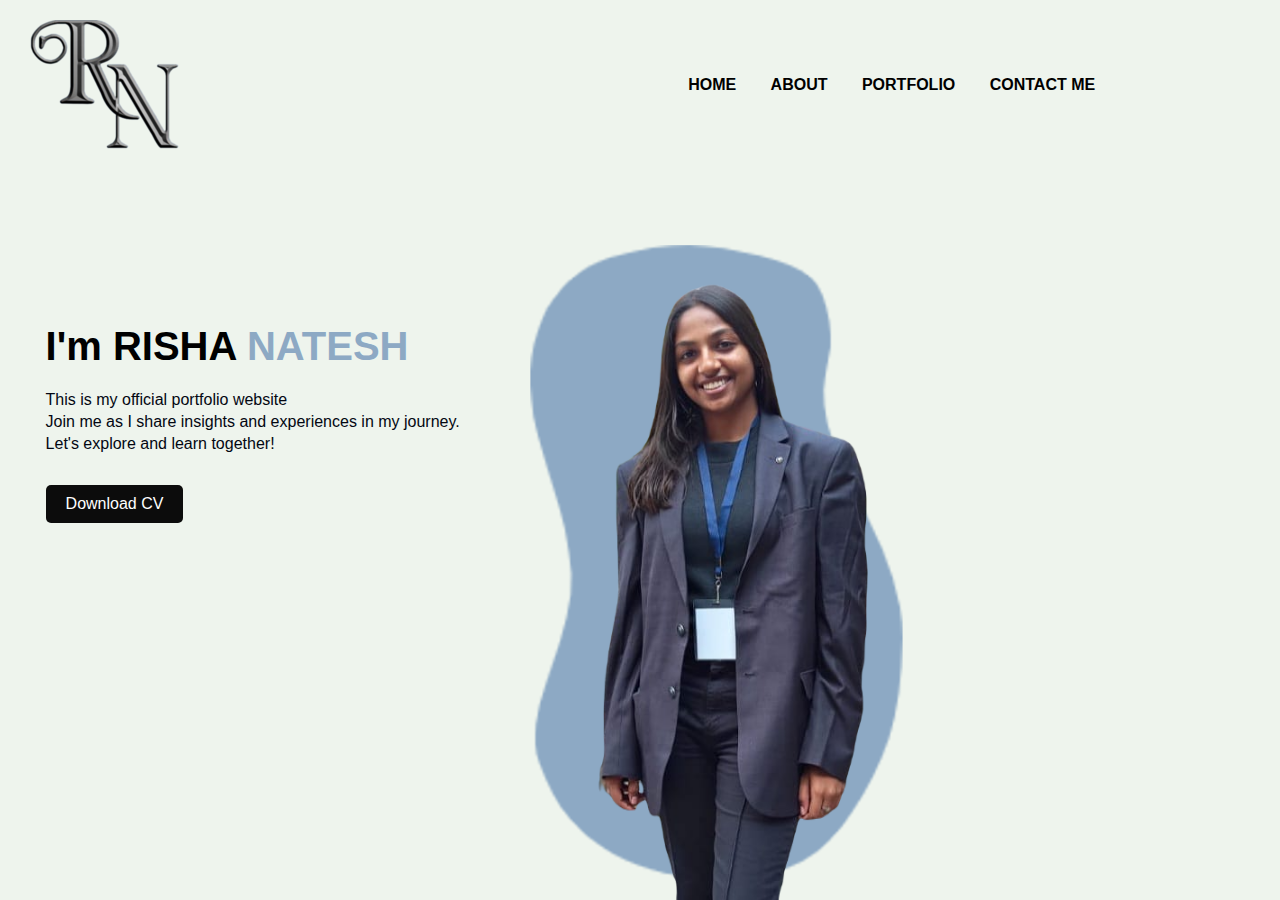
<file: index.html>
<!DOCTYPE html>
<html lang="en">
<head>
    <meta charset="UTF-8">
    <meta name="viewport" content="width=device-width, initial-scale=1.0">
    <title>HOME</title>
    <link rel="stylesheet" href="project.css">
</head>
<body>
    <div class="element">
        <nav>
            <img src="IMAGE/logo.png" class="logo">
            <ul>
                <li><a href="project.html">HOME</a></li>
                <li><a href="about.html">ABOUT</a></li>
                <li><a href="portfolio.html">PORTFOLIO</a></li>
                <li><a href="contact.html">CONTACT ME</a></li>
                
            </ul>
        </nav>
        <div class="date1">
            <h1>I'm RISHA <span>NATESH</span></h1>
            <p>This is my official portfolio website
            <br> Join me as I share insights and experiences in my journey. <br>Let's explore and learn together!
            </p>
        <a href="CV.html">Download CV</a>
        </div>
        <div class="image">
            <img src="IMAGE/shape.png" class="shape">
            <img src="IMAGE/personel.png" class="girl"

        </div>
        </div>
</body>
</html>
</file>
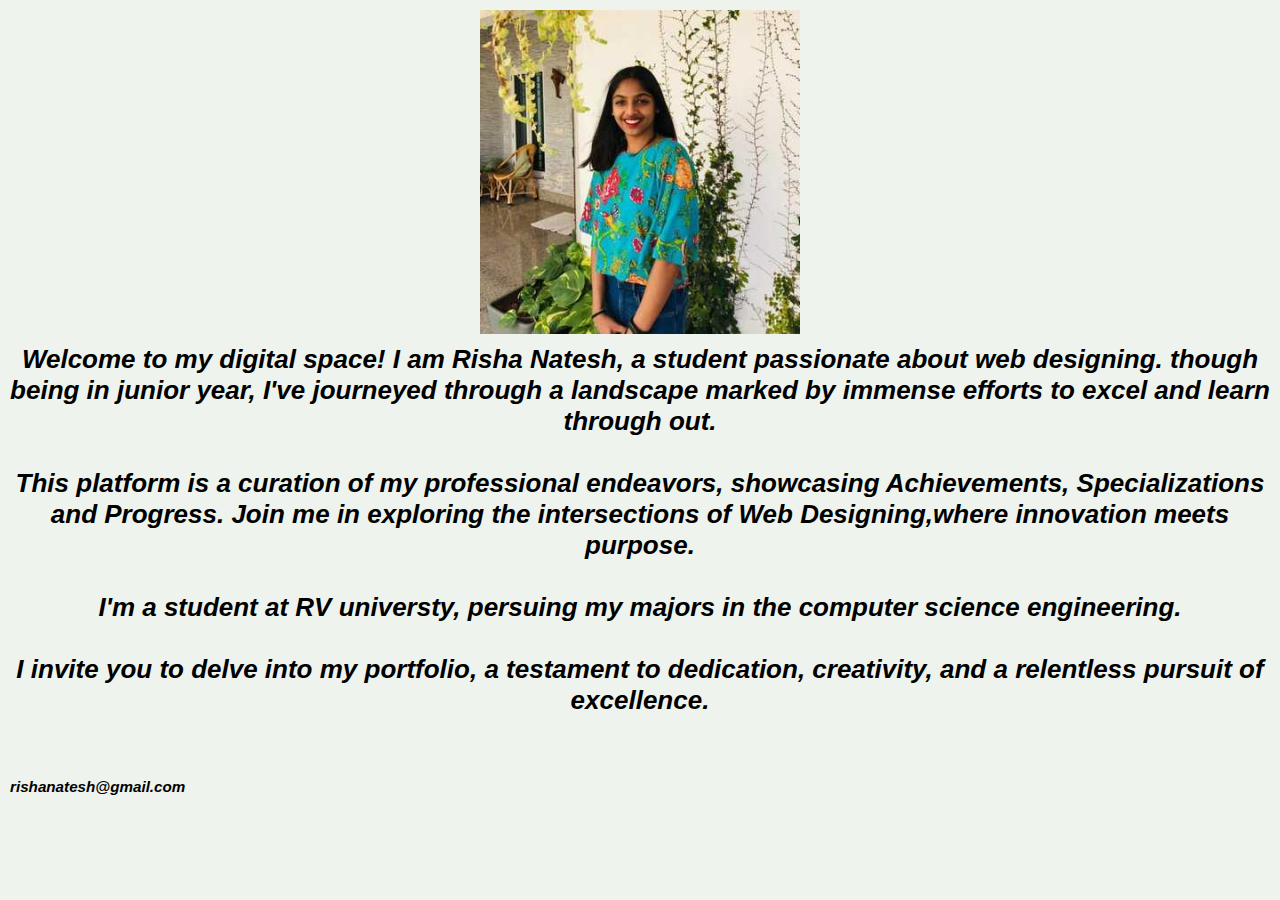
<file: about.html>
<!DOCTYPE html>
<html lang="en">
<head>
    <meta charset="UTF-8">
    <meta name="viewport" content="width=device-width, initial-scale=1.0">
    <title>ABOUT</title>
    <link rel="stylesheet" href="about.css">
</head>
<body>
    <div class="center">
        <img src="IMAGE/pic 2.jpg" alt="" class="center">

    </div>
    <div class="parts">
        <h1><p><center>Welcome to my digital space! I am Risha Natesh, a student passionate about web designing. though being in junior year, I've journeyed through a landscape marked by  immense efforts to excel and learn through out.<br>

           <br> This platform is a curation of my professional endeavors, showcasing Achievements, Specializations and Progress. Join me in exploring the intersections of Web Designing,where innovation meets purpose.<br>

           <br>I'm a student at RV universty, persuing my majors in the  computer science engineering.<br>
            
            <br>I invite you to delve into my portfolio, a testament to dedication, creativity, and a relentless pursuit of excellence.<br><br><br>

           
        </center></p></h1>
        <div class="contacts">
            <h3><i><b><top>rishanatesh@gmail.com</top></b></i></h3>
        </div>

    </div>
</body>
</html>
</file>
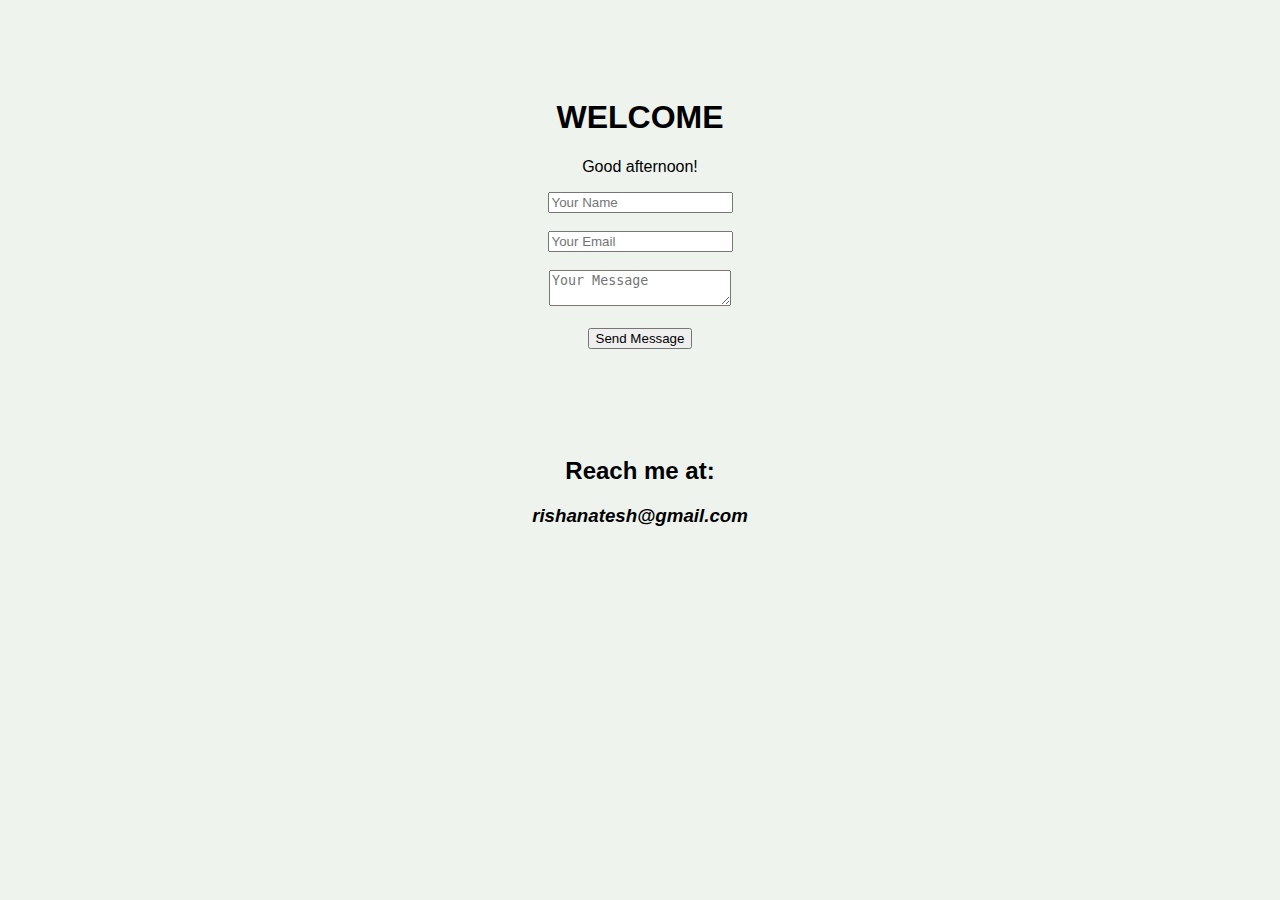
<file: contact.html>
<!DOCTYPE html>
<html lang="en">
<head>
    <meta charset="UTF-8">
    <meta name="viewport" content="width=device-width, initial-scale=1.0">
    <title>CONTACT</title>
</head>
<body>
    <style>
        /* Your CSS styles */
        body {
          font-family: Arial, sans-serif;
          text-align: center;
          background-color:#eef4ed ;
        }
        .container {
          padding: 70px;
        }
        
      </style>
    </head>
    <body>
      <div class="container">
        <h1><B>WELCOME</B></h1>
        <p id="greeting"></p>
        <form id="contactForm">
          <input type="text" placeholder="Your Name" id="nameInput">
          <br><br>
          <input type="email" placeholder="Your Email" id="emailInput">
          <br><br>
          <textarea placeholder="Your Message" id="messageInput"></textarea>
          <br><br>
          <button type="submit">Send Message</button>
        </form>
      </div>
    
      <script>
        // Get current hour
        const currentTime = new Date().getHours();
    
        // Set greeting based on time of day
        let greeting;
        if (currentTime < 12) {
          greeting = "Good morning!";
        } else if (currentTime < 18) {
          greeting = "Good afternoon!";
        } else {
          greeting = "Good evening!";
        }
    
        // Display greeting
        document.getElementById('greeting').textContent = greeting;
    
        // Function to handle form submission
        document.getElementById('contactForm').addEventListener('submit', function(event) {
          event.preventDefault();
          const name = document.getElementById('nameInput').value;
          const email = document.getElementById('emailInput').value;
          const message = document.getElementById('messageInput').value;
    
          // For demonstration purposes, display the collected data in console
          console.log(`Name: ${name}, Email: ${email}, Message: ${message}`);
          alert('Message To Risha sent successfully!'); // Alert message, replace with actual send function
        });
      </script>


<div class="contacts"><br>
    <h2>Reach me at:</h2>
    <h3><i><top>rishanatesh@gmail.com</top></i></h3>
</div>
</body>
</html>
</file>
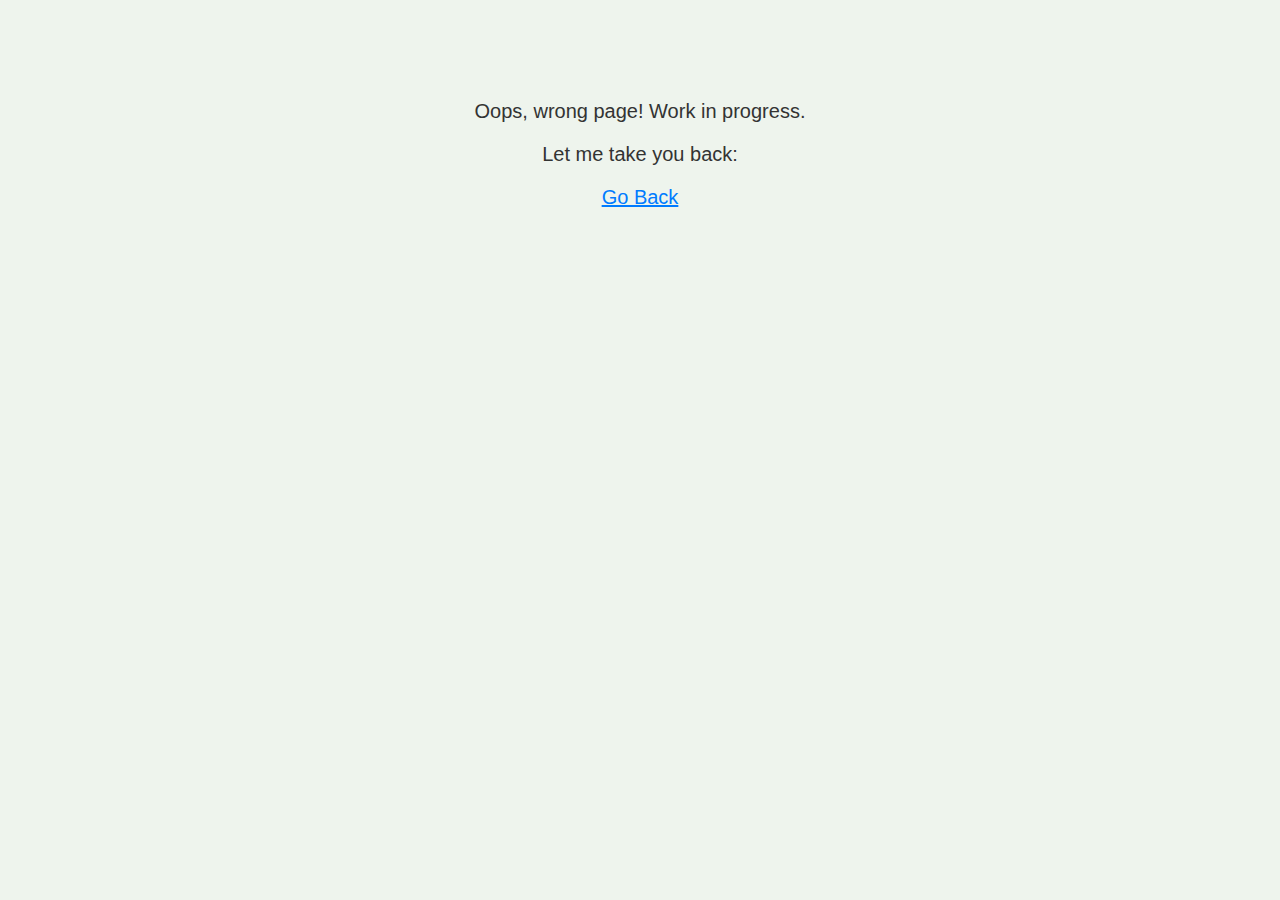
<file: CV.html>
<!DOCTYPE html>
<html lang="en">
<head>
    <meta charset="UTF-8">
    <meta name="viewport" content="width=device-width, initial-scale=1.0">
    <title>Wrong Page</title>
</head>   
<style>
    body {
      font-family: Arial, sans-serif;
      text-align: center;
      margin-top: 100px;
      font-size: 20px;
      color: #333;
      background-color: #eef4ed ;
    }
    .message {
      margin-bottom: 20px;
    }
    .back-link {
      color: #007bff;
      text-decoration: underline;
      cursor: pointer;
    }
    .back-link:hover {
      color: #0056b3;
    }
  </style>
</head>
<body>
  <div class="message">
    <p>Oops, wrong page! Work in progress.</p>
    <p>Let me take you back:</p>
    <a class="back-link" onclick="history.go(-1);">Go Back</a>
  </div>
  
</body>
</html>
</file>
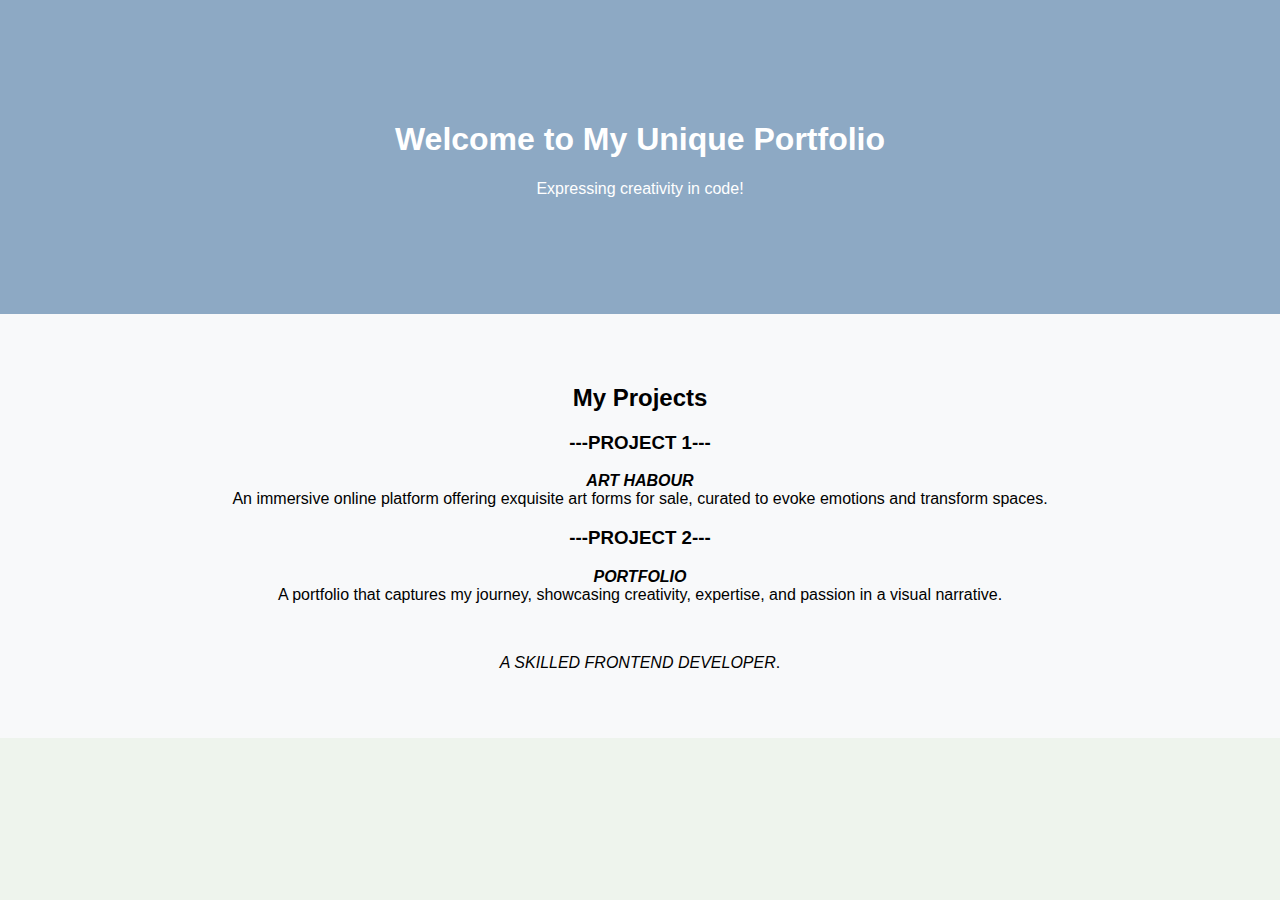
<file: portfolio.html>
<!DOCTYPE html>
<html lang="en">
<head>
    <meta charset="UTF-8">
    <meta name="viewport" content="width=device-width, initial-scale=1.0">
    <title>PORTFOLIO</title>
</head>
<body>
    
<style>
    body {
      font-family: Arial, sans-serif;
      background-color: #eef4ed ;
      margin: 0;
      padding: 0;
    }
    .intro-section {
      background-color:#8da9c4 ;
      color: #fff;
      padding: 100px 20px;
      text-align: center;
    }
    .projects-section {
      background-color: #f8f9fa;
      padding: 50px 20px;
      text-align: center;
    }  
  </style>
</head>
<body>

 
  <section class="intro-section">
    <h1>Welcome to My Unique Portfolio</h1>
    <p>Expressing creativity in code!</p>
  </section>


  <section class="projects-section">
    <h2>My Projects</h2>
    <div>
      <h3><B>---PROJECT 1---</B></h3>
      <p><b><I>ART HABOUR</I></b><br>
        An immersive online platform offering exquisite art forms for sale, curated to evoke emotions and transform spaces.
      </p>
    </div>
    <div>
      <h3>---PROJECT 2---</h3>
      <p><b><I>PORTFOLIO</I></b><br>
        A portfolio that captures my journey, showcasing creativity, expertise, and passion in a visual narrative.
      </p><BR> 
      <P><I>A SKILLED FRONTEND DEVELOPER</I>.</P>
    </div>
  </section>

 
</body>
</html>
</file>
<file: project.css>
*{
   margin: 0; 
   padding: 0;
   font-family: sans-serif;
}

.element{
    left: 0%;
    position: relative;
    width: 100%;
    height: 100vh;
    background:#eef4ed ;
}
 

nav{
    display: flex;
    width:84% ;
    margin:0%;
    margin-left: 30px;
    right: 20%;
    padding: 20px 0;
    align-items: center;
    justify-content:space-between ;
}


nav ul li{
  display: inline-block;
  list-style: none;
  margin: 10px 20px;
  margin-right: 10px;
}
/* the underline under the text is removed.(text decoration)

*/
nav ul li a{
    text-decoration: none;
    color: black;
    font-weight: bold;
}

nav ul li a:hover{
    color: red;
}

.date1{
    margin-left:2%;
    margin-top: 12%;
}
.date1 h1{
    font-size: 40px;
    color: black;
    margin-bottom: 20px;
    margin-left: 20px;
    margin-top:70px ;
}

.date1 span{
   color:#8da9c4 ; 
   margin-top: 60%;
}

.date1 p{
    color: #030712;
    line-height :22px;
    margin-left:20px ;
}

.date1 a{
    background: #0c0c0c;
    padding: 10px 20px;
    text-decoration: none;
    color: #fff;
    display: inline-block;
    margin: 30px 0;
    border-radius: 5px;
    margin-left: 20px;
}

.image{
    width:45px;
    height: 75%;
    position:absolute;
    bottom: 0;
    right: 90px;
}

.image img{
    height:100%;
    position: absolute;
    right: 30%;
    bottom:0;
    transform:translateX(-50%);
    transition:bottom 1s,right 1s;
}

.image:hover .shape{
    bottom:10px;
}

.image:hover .girl{
    right: 50px;
}
</file>
<file: about.css>
*{
    margin: 0; 
   padding: 0;
   font-family: sans-serif;
   background: fixed;
   background-color:#eef4ed ;
}
.center{
    width:50%;
    
    margin-right: auto;
    margin-top: 10px;
    margin-left: auto;
    display: block;
    
}

.parts{
    font-family: 'Times New Roman', Times, serif;
    font-weight: bold;
    margin: 10px;
    font-size:small;
    font-style: oblique;
    text-shadow: #8da9c4;
}
</file>
